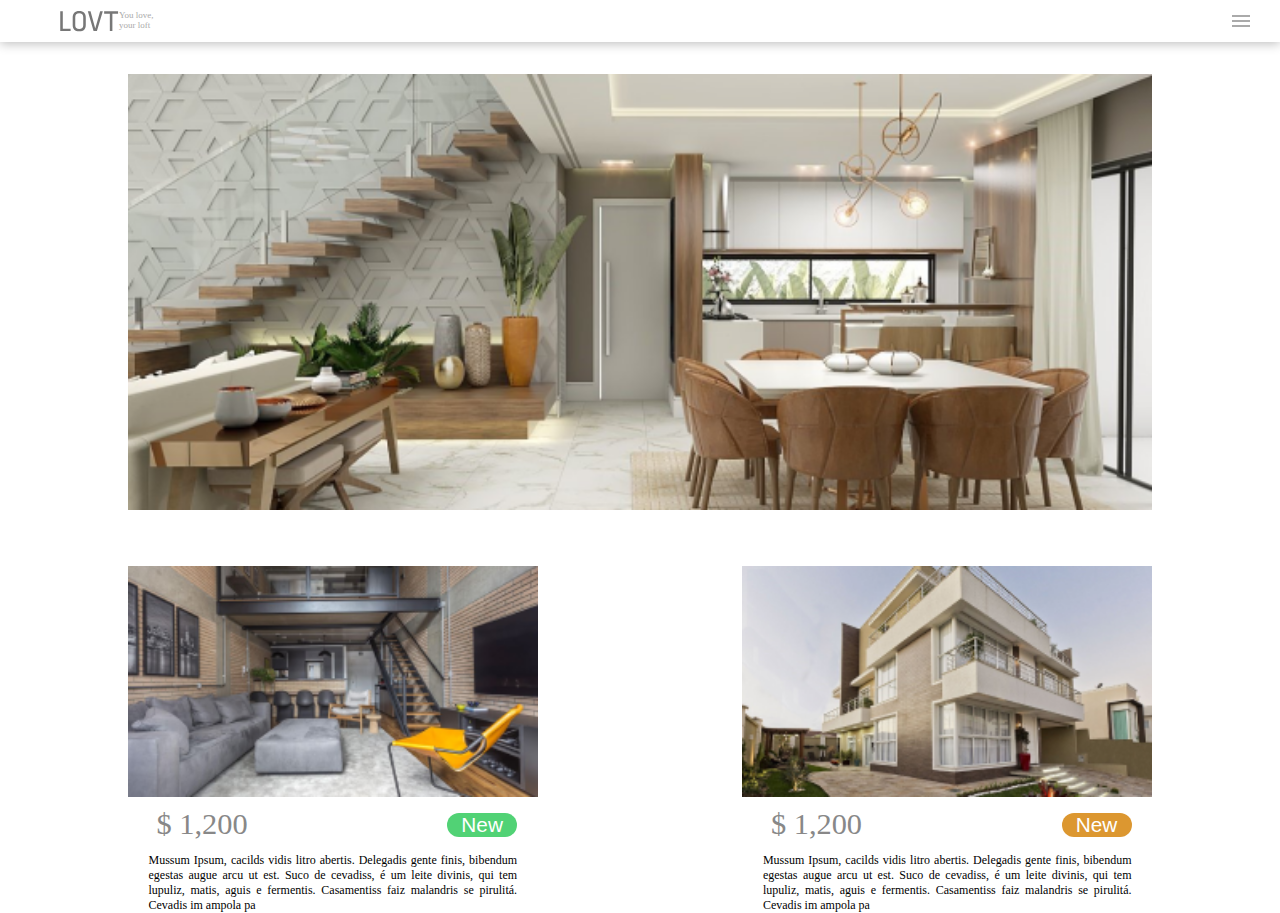
<file: index.html>
<!DOCTYPE html>
<html lang="en">

<head>
    <meta charset="UTF-8">
    <meta http-equiv="X-UA-Compatible" content="IE=edge">
    <meta name="viewport" content="width=device-width, initial-scale=1.0">
    <title>Lovt</title>
    <link rel="stylesheet" href="./css/style.css">
    <link rel="sortcut icon" href="./img/logo.svg" type="image/x-icon" />
</head>

<body>
    <header>
        <div class="logo">
            <img src="./img/logo.svg" alt="Logo">
            <p>You love,<br> your loft</p>
        </div>
        <div class="btn-menu">
            <img src="./img/hamburguer.svg" alt="">
        </div>
    </header>



    <main>  <!-- parte do slide -->
        <div class="main-card">
            <img src="img/slide-1.png" alt="" srcset="">
        </div>
    </main> <!-- fim da parte do slide -->


    <section>   <!-- corpo principal -->


        <!-- modelo de card -->
        <div class="card">
            <img src="img/foto-project-1.png" alt="">
            <div class="card-title">

                <p class="price">$ 1,200</p>
                <button id="card-1">New</button>
            </div>
            <div class="card-text">
                <span>
                    Mussum Ipsum, cacilds vidis litro abertis. Delegadis gente finis, bibendum egestas augue arcu ut est. Suco de cevadiss, é um leite divinis, qui tem lupuliz, matis, aguis e fermentis. Casamentiss faiz malandris se pirulitá. Cevadis im ampola pa
                </span>
            </div>
        </div>  <!-- fim do modelo de card -->


        <!-- clone modelo de card -->
        <div class="card">
            <img src="img/foto-project-2.png" alt="">
            <div class="card-title">

                <p class="price">$ 1,200</p>
                <button id="card-2">New</button>
            </div>
            <div class="card-text">
                <span>
                    Mussum Ipsum, cacilds vidis litro abertis. Delegadis gente finis, bibendum egestas augue arcu ut est. Suco de cevadiss, é um leite divinis, qui tem lupuliz, matis, aguis e fermentis. Casamentiss faiz malandris se pirulitá. Cevadis im ampola pa
                </span>
            </div>
        </div>  <!-- fim do clone -->



    </section>  <!-- fim do corpo principal -->





</body>

</html>
</file>
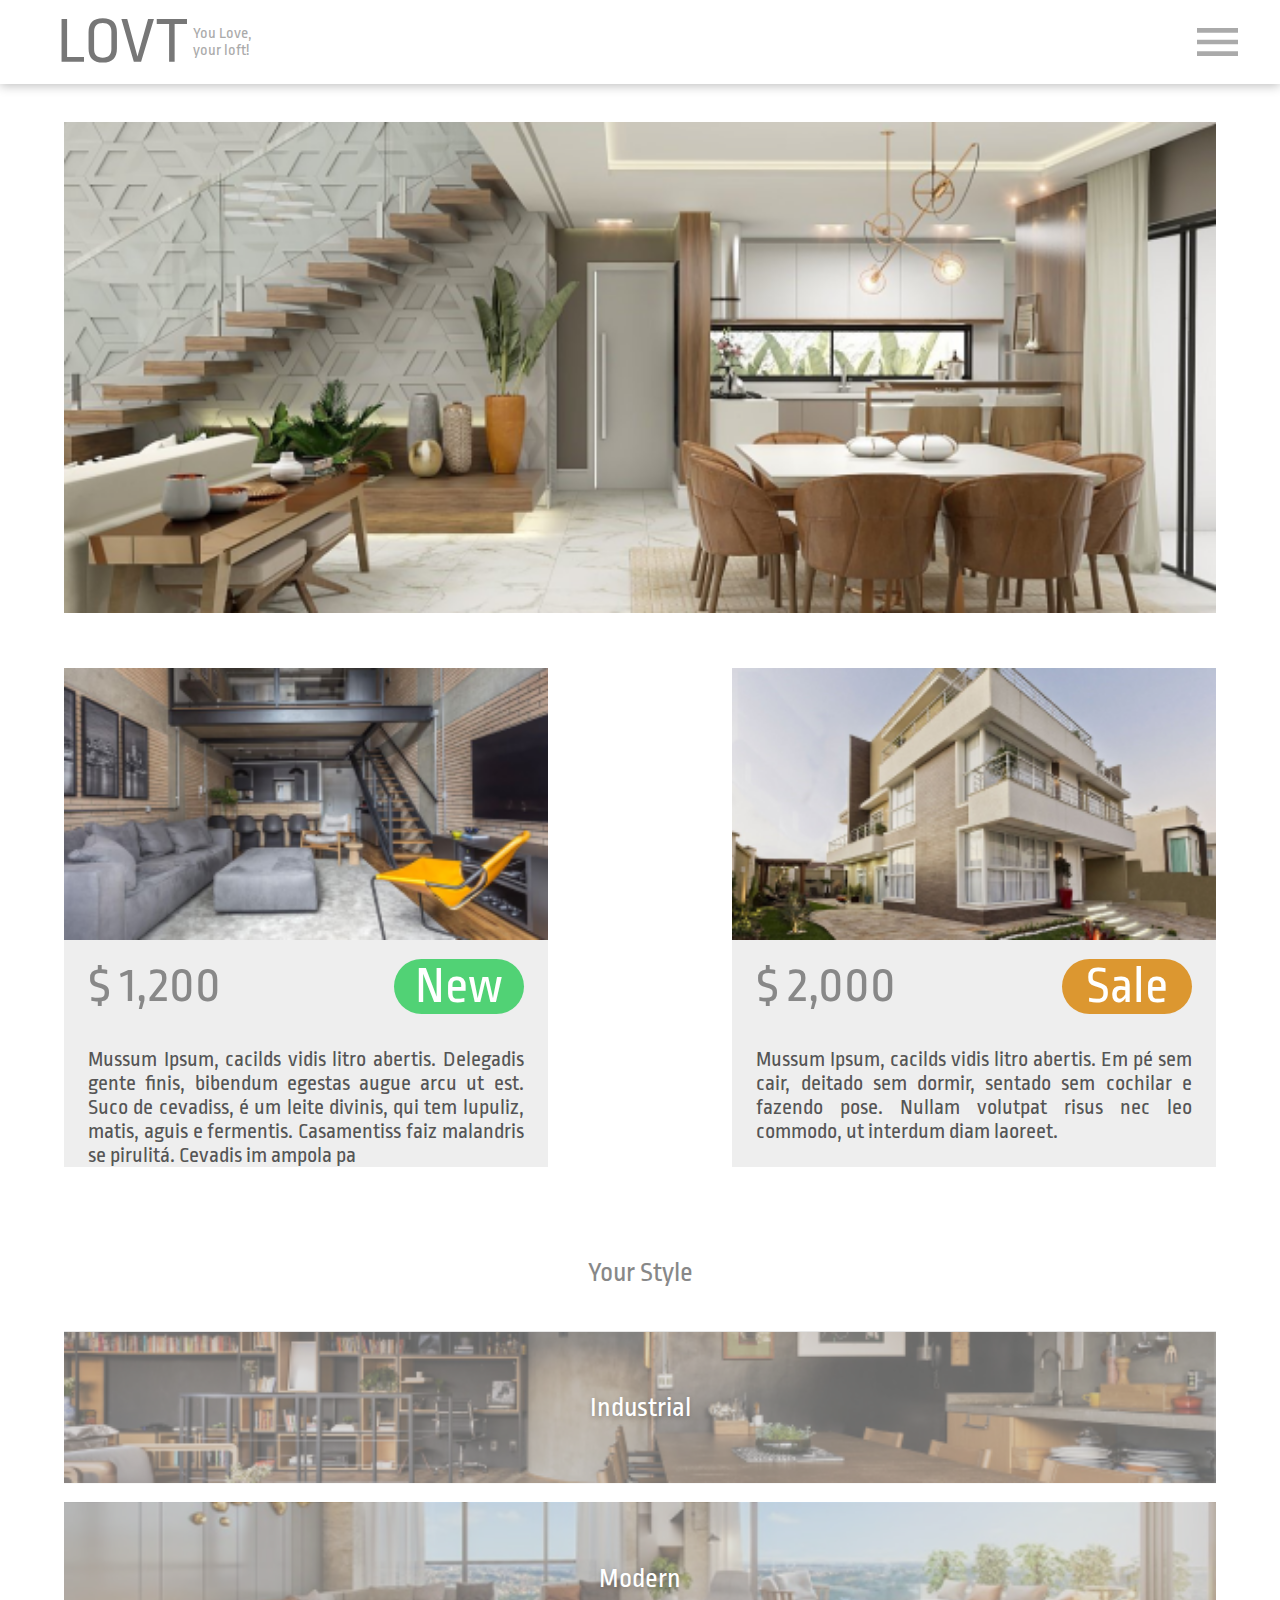
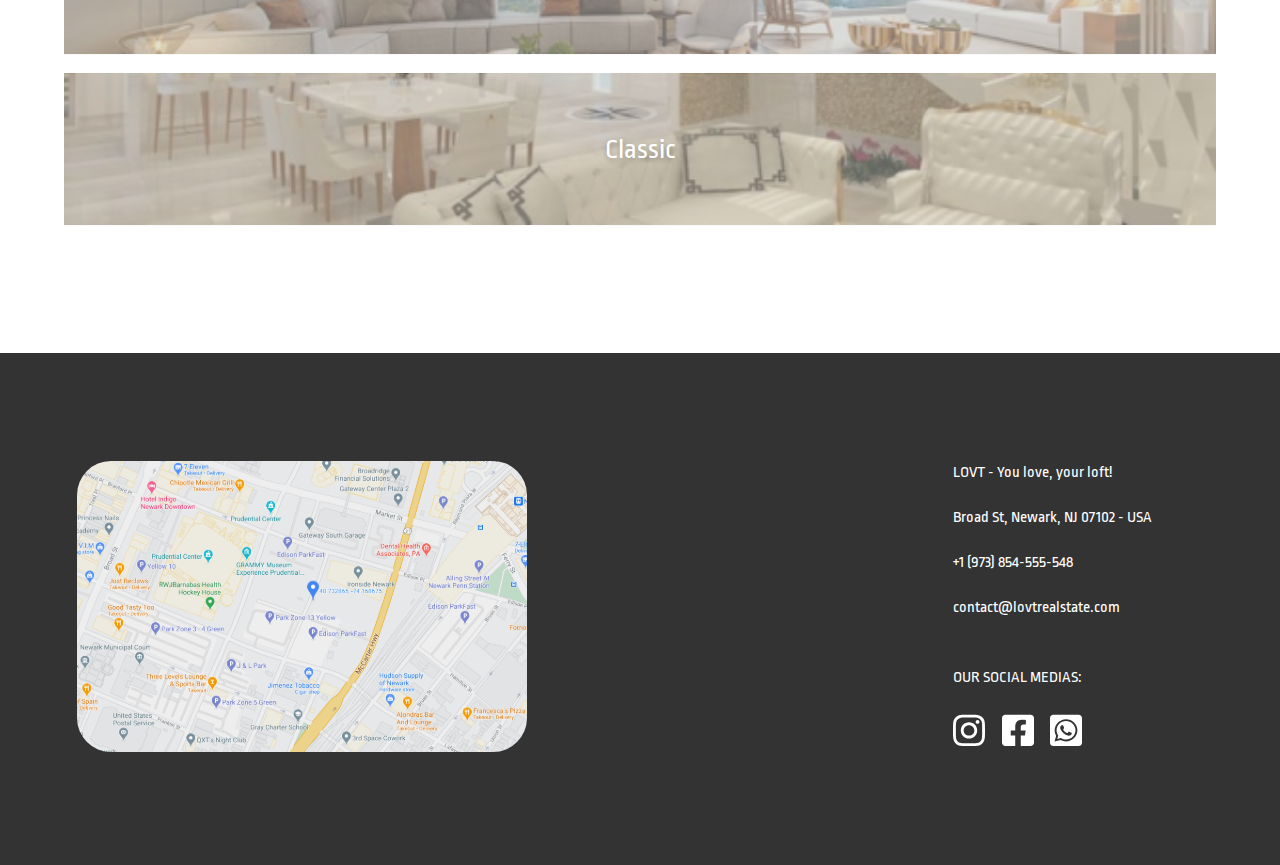
<file: lovitH.html>
<!DOCTYPE html>
<html lang="en">

<head>
    <title>Lovt</title>

    <meta charset="UTF-8">
    <meta http-equiv="X-UA-Compatible" content="IE=edge">
    <meta name="viewport" content="width=device-width, initial-scale=1.0">

    <!-- fonts -->
    <link rel="preconnect" href="https://fonts.googleapis.com">
    <link rel="preconnect" href="https://fonts.gstatic.com" crossorigin>
    <link href="https://fonts.googleapis.com/css2?family=Ropa+Sans:ital@0;1&display=swap" rel="stylesheet">
    
    <!-- styles -->
    <link rel="stylesheet" href="./css/lovitH.css">
    <link rel="sortcut icon" href="./img/logo.svg" type="image/x-icon" />

</head>

<body>
    <header>
        <div class="logo">
            <a href="#"><img src="./img/logo.svg" alt="Logo" class="🏹"></a>
            <div class="logo-subtitulo">
                <p>You Love,</p>
                <p> your loft!</p>
            </div>
        </div>
        <div class="btn-menu 🏹">
            <img src="./img/hamburguer.svg" alt="">
        </div>
    </header>



    <main>  <!-- parte do slide -->
        <div class="main-card">
            <img src="img/slide-1.png" alt="" srcset="">
        </div>
    </main> <!-- fim da parte do slide -->


    <section>   <!-- corpo principal -->


        <!-- modelo de card -->
        <div class="card">
            <img src="img/foto-project-1.png" alt="">
            <div class="card-title">

                <p class="price">$ 1,200</p>
                <button id="card-1">New</button>
            </div>
            <div class="card-text">
                <span>
                    Mussum Ipsum, cacilds vidis litro abertis. Delegadis gente finis, bibendum egestas augue arcu ut est. Suco de cevadiss, é um leite divinis, qui tem lupuliz, matis, aguis e fermentis. Casamentiss faiz malandris se pirulitá. Cevadis im ampola pa
                </span>
            </div>
        </div>  <!-- fim do modelo de card -->


        <!-- clone modelo de card -->
        <div class="card">
            <img src="img/foto-project-2.png" alt="">
            <div class="card-title">

                <p class="price">$ 2,000</p>
                <button id="card-2">Sale</button>
            </div>
            <div class="card-text">
                <span>
                    Mussum Ipsum, cacilds vidis litro abertis. Em pé sem cair, deitado sem dormir, sentado sem cochilar e fazendo pose. Nullam volutpat risus nec leo commodo, ut interdum diam laoreet.
                </span>
            </div>
        </div>  <!-- fim do clone -->



    </section>  <!-- fim do corpo principal -->

    <section class="your-style">

        <div class="your-style-title">
            <p>Your Style</p>
        </div>

        <div class="your-style-card" id="bg-industrial">
            <img src="img/industrial.png" alt="industrial" srcset="">
            <div class="fog">
                <p>Industrial</p>
            </div>
        </div>
        
        <div class="your-style-card" id="moderno">
            <img src="img/moderno.png" alt="moderno" srcset="">
            <div class="fog">
                <p>Modern</p>
            </div>
        </div>
        
        <div class="your-style-card" id="classico">
            <img src="img/classico.png" alt="classico" srcset="">
            <div class="fog">
                <p>Classic</p>
            </div>
        </div>

    </section>





    <!-- footer -->
    <footer>

        <div class="footer-map">
            <a href="#"><img src="img/image 1.svg" alt="" srcset="" class="🏹"></a>
        </div>

        <div class="footer-content-box">
            <ul class="footer-content">
                <li>LOVT - You love, your loft!</li>
                <li>Broad St, Newark, NJ 07102 - USA</li>
                <li>+1 (973) 854-555-548</li>
                <li class="🏹">contact@lovtrealstate.com</li>
                <ul class="social">
                    <li>OUR SOCIAL MEDIAS:</li>
                    <ul class="social-icons">
                        <li class="social-icon">
                            <img src="img/instagram.svg" alt="" srcset="">
                        </li>
                        <li class="social-icon">
                            <img src="img/facebook.svg" alt="" srcset="">
                        </li>
                        <li class="social-icon">
                            <img src="img/whatsapp.svg" alt="" srcset="">
                        </li>
                    </ul>
                </ul>
            </ul>
        </div>

    </footer>





</body>

</html>
</file>
<file: css/style.css>
*, *::before, *::after{
    margin: 0;
    padding: 0;
    box-sizing: border-box;
}

body {
    width: 100vw;
    display: flex;
    flex-direction: column;
    align-items: center;
    
}

header {
    width: 100vw;
    min-width: 100vw;
    display: flex;
    justify-content: space-between;
    align-items: center;
    box-shadow: 0px 2px 10px rgba(0, 0, 0, 0.25);
    padding: 10px;
}

.logo {
    display: flex;
    margin-left: 50px;
}

.btn-menu {
    display: flex;
    align-items: center;
    margin-right: 20px;
}

.logo p {
    font-size: 9px;
    color: #aaaaaa;
}

main {
    width: 100%;
    display: flex;
    justify-content: center;
    align-items: center;
    margin: 0 15px 0 15px;
    /* background-color: blueviolet; */
}

.main-card{
    width: 80%;
    /* background-color: red; */
    margin: 32px 0 32px 0;
    min-width: 522px;
    min-height: 226px;
}
.main-card img{
    width: 100%;
}



section{
    display: flex;
    justify-content: space-between;
    width: 80%;
    margin: 20px 15% 0 15%;
    min-width: 520px;
    min-height: 290px;
    /* background-color: red; */
}

.card{
    display: flex;
    flex-direction: column;
    justify-content: start;
    align-items: center;
    width: 40%;
    /* height: 300px; */
    min-width: 232px;
    height: fit-content;
    min-height: 250px;
    /* background-color: green; */
}
.card img{
    width: 100%;
    margin-bottom: 1rem;
}
.card-title{
    display: flex;
    width: 90%;
    /* background-color: blue; */
    justify-content: space-between;
    align-items: center;
}
.card-title button{
    border-style: none;
    border-radius: 50px;
    width: 70px;
    height: 80%;
    min-width: 50px;
    color: white;
    font-size: 1.3rem;
}
.price{
    margin-left: 8px;
    font-size: 1.9rem;
    line-height: .1;
    color: #888;
}

.card-text{
    display: flex;
    /* background-color: aquamarine; */
    /* font-size: .8rem; */
    font-size: 75%;
    text-align: justify;
    width: 90%;
    margin-top: 1rem;
    max-height: 90px;
}









#card-1{ background-color: #51D275; }
#card-2{ background-color: #DC9730; }

@media only screen and ( min-width: 400px ) and ( max-width: 550px ) {
    .logo{
        margin-left: 8px;
    }
    body {
    width: 100vw;
    display: flex;
    flex-direction: column;
    align-items: center;
    
}

header {
    width: 100vw;
    min-width: 100vw;
    display: flex;
    justify-content: space-between;
    align-items: center;
    box-shadow: 0px 2px 10px rgba(0, 0, 0, 0.25);
    padding: 10px 0 10px 0;
    background-color: yellow;
}

.logo {
    display: flex;
    margin-left: 3%;
    
}
.logo img{
    max-width: 45%;
    margin-left: 8%;
}

.btn-menu {
    /*background-color: orangered;*/
    display: flex;
    align-items: center;
    margin-right: 20px;
}
.btn-menu img{
    width: 65%;
    margin-left: auto;
}

.logo p {
    font-size: .03rem;
    color: #aaaaaa;
    display: grid;
    place-items: center;
}

main {
    width: 100vw;
    height: 24vh;
    display: flex;
    justify-content: center;
    align-items: center;
    margin: 0 0px 0 0px;
    padding-bottom: 2ch;
    background-color: blueviolet; 
}

.main-card{
    min-width: 100%;
    min-height: fit-content;
    display: grid;
    place-items: center;
    background-color: red; 
    /*margin: 32px 0 32px 0;*/
    /*min-width: 522px;
    min-height: 226px;*/
}
.main-card img{
    width: 90%;
}



section{
    display: flex;
    justify-content: space-between;
    min-width: 100%;
    margin: 0% 15% 0 15%;
    padding-left: 5%;
    padding-right: 5%;
    /*min-width: 520px;*/
   /* min-height: 290px;*/
    background-color: red; 
    
}

.card{
    display: flex;
    flex-direction: column;/*
    justify-content: stretch;
    align-items: center;*/
    min-width: 40%;
    height: content; 
    /*min-width: 24vh;*/
    height: 20vh;
    /*margin-top: 10%;
    margin-right: 10%;*/
    min-height: fit-content;
    background-color: green;
    margin: 0;
    padding: 0;
    box-sizing: border-box;
}
.card img{
    width: 100%;
   /* margin-bottom: 1rem;*/
   line-height: 0;
}
.card-title{
    display: flex;
    width: 90%;/*
    height: 5px;*/
    background-color: blue;/*
    justify-content: space-between;
    align-items: center;*/
}
.card-title button{
    border-style: none;
    border-radius: 50px;
    width: fit-content;
    height: 80%;
    min-width: fit-content;
    padding: 1% 4% 1% 4%;
    color: white;
    font-size: 70%;
}
.price{
    margin-left: 8px;
    font-size: 95%;
    line-height: 0;
    color: #888;
}

.card-text{
    display: flex;
    background-color: aquamarine;
    /* font-size: .8rem; */
    font-size: 10%;
    text-align: justify;
    width: 90%;
    /*margin-top: 1rem;*/
    /*max-height: 90px;*/
}









#card-1{ background-color: #51D275; }
#card-2{ background-color: #DC9730; }
}   /* @media 400 550 */
</file>
<file: css/lovitH.css>
:root{

}

*, *::before, *::after{
    margin: 0;
    padding: 0;
    box-sizing: border-box;
    font-family: Ropa Sans;
}

.💪{ display: flex; }
.grid{ display: grid; }
.justC-c{ justify-content: center; }
.justC-sb{ justify-content: space-between; }
.fDir-c{ flex-direction: column; }
.placeItens-c{ place-items: center; }
.🏹{ cursor: pointer; }

body {
    /* margin: 0; */
    width: 100%;
    min-height: 100vh;
    display: flex;
    flex-direction: column;
    align-items: center;
}

header {
    /* background-color: black; */
    width: 100%;
    height: 7.5vw;
    min-height: 64px;
    max-height: 84px;
    display: flex;
    justify-content: space-between;
    align-items: center;
    padding: 10px;
    box-shadow: 0px 2px 10px rgba(0, 0, 0, 0.25);
}

.logo {
    /* background-color: white; */
    display: flex;
    /* height: 80%; */
    margin-left: 4vw;
}
.logo img{
    width: 10vw;
    min-width: 70px;
    min-width: 90px;
}

.logo-subtitulo{
    margin-left: .5ch;
    display: flex;
    flex-direction: column;
    justify-content: center;
    /* font-size: 1.2rem; */
    /* font-size: 1.73vw; */
    /* font-size: clamp(16px, 4vw, 22px); */
    /* font-size: min(max(16px, 1.73vw), 22px); */
    font-size: min(max(12px, 1.73vw), 16px);
    color: #aaaaaa;
    font-family: Ropa Sans;
}

.btn-menu {
    display: flex;
    align-items: center;
    margin-right: 4ch;
}
.btn-menu img{
    /* width: 2.2rem; */
    width: 3.17vw;
    min-width: 22px;
}

main {
    width: 100%;
    /* height: 78vh; */
    /* max-height: content; */
    /* height: content; */
    /* max-height: 78vh; */
    display: flex;
    justify-content: center;
    /* align-items: center; */
    /* margin: 0 15px 0 15px; */
    /* background-color: blueviolet; */
    /* margin-bottom: 15ch; */
}

.main-card{
    width: 90%;
    padding: 3vw 0;
    /* background-color: red; */

    /* margin: 32px 0 32px 0; */
    /* min-width: 522px;
    min-height: 226px; */
}
.main-card img{
    width: 100%;
    
}



section{
    display: flex;
    justify-content: space-between;
    width: 90%;
    /* margin: 20px 15% 0 15%; */
    /* min-width: 520px;
    min-height: 290px; */
    /* background-color: red; */
    margin: 1vw 0;
}

.card{
    display: flex;
    flex-direction: column;
    justify-content: start;
    align-items: center;
    width: 42%;
    /* height: 300px; */
    /* min-width: 232px; */
    /* height: fit-content;
    min-height: 250px; */
    /* margin-top: 4ch; */
    background-color: #eee;
}
.card img{
    width: 100%;
    margin-bottom: 1ch;
}
.card-title{
    display: flex;
    width: 90%;
    /* background-color: blue; */
    justify-content: space-between;
    align-items: center;
}
.price{
    /* margin-left: 8px; */
    font-family: Ropa Sans;
    font-size: 4vw;
    font-weight: 400;
    line-height: 1.5;
    color: #888;
}
.card-title button{
    border-style: none;
    border-radius: 50px;
    width: 5ch;
    /* height: 80%; */
    /* min-width: 50px; */
    font-family: Ropa Sans;
    font-size: 4vw;
    color: white;
}

.card-text{
    /* display: flex; */
    /* background-color: aquamarine; */
    /* font-size: .8rem; */
    font-family: Ropa Sans;
    font-size: 1.72vw;
    text-align: justify;
    color: #555;
    width: 90%;
    margin-top: 2ch;
    /* max-height: 90px; */
}









#card-1{ background-color: #51D275; }
#card-2{ background-color: #DC9730; }


/* your style */
.your-style{
    display: flex;
    flex-direction: column;
    /* justify-content: stretch; */
    /* background-color: black; */
    margin: 2vw 0 10vw 0;
    padding: 2vw 0 0 0;
}

.your-style-title{
    /* background-color: blue; */
    text-align: center;
    padding: 2vw 0;
    font-size: min(max(16px, 2.73vw), 28px);
    color: #888;
}

.your-style-card{
    /* background-color: blue; */
    position: relative;
    display: flex;
    justify-content: center;
    align-items: center;
    margin: 1.5vw 0 0 0;
}
.your-style-card img{
    width: 100%;
    align-self: center;
    /* max-height: 130px; */
}
.fog{
    background: rgb(196 196 196 / 50%);
    width: 100%;
    height: 100%;
    position: absolute;
    top: 50%;
    left: 50%;
    transform: translate( -50%, -50% );
    text-align: center;
}
.fog p{
    position: absolute;
    top: 50%;
    left: 50%;
    transform: translate( -50%, -50% );
    color: #fff;
    font-size: min(max(16px, 2.73vw), 28px);
    text-shadow: 0 2px 5px rgb(0 0 0 / 25%);
    text-align: center;
    z-index: 1;
}




/* footer */
footer{
    background: #333;
    width: 100%;
    height: 40vw;
    display: flex;
    justify-content: space-between;
    align-items: center;
    padding: 0 6vw;
    margin-top: auto;
}

.footer-map{
    width: 45vw;
    /* background: orange; */
    display: flex;
    /* justify-content: center; */
    align-items: center;
}

.footer-map a{
    width: 100%;  
}
.footer-map img{
    width: 80%;  
}
.footer-content-box{
    width: 45vw;
    padding: 0 4vw 0 0;
    /* background: pink; */
    display: flex;
    flex-direction: column;
    align-items: end;
    color: #fff;
}

.footer-content{
    /* background: rebeccapurple; */
    line-height: 3.5vw;
}

.footer-content-box ul{
    list-style: none;
}

.footer-content li{
    font-size: min(max(6px, 2vw), 16px);
}

.social{
    /* background: orange; */
    width: fit-content;
    margin-top: 2vw;
}

.social-icons{
    display: flex;
    justify-content: space-between;
    margin: 1vw 0 0 0;
}

.social-icons img{
    width: 2.5vw;
    cursor: pointer;
}
</file>
